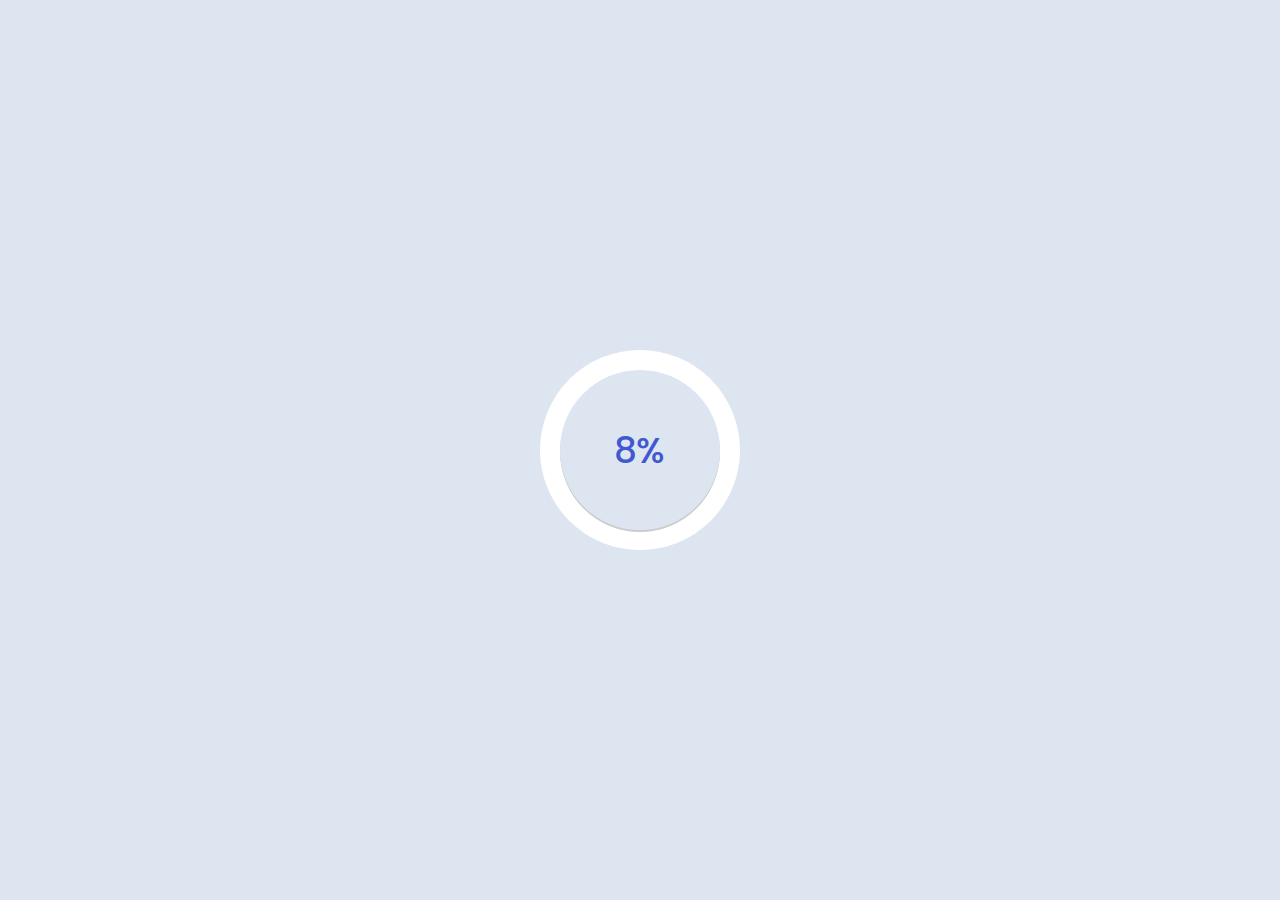
<file: circular-progress-bar/index.html>
<!DOCTYPE html>
<html lang="pt-br">
  <head>
    <meta charset="UTF-8" />
    <meta http-equiv="X-UA-Compatible" content="IE=edge" />
    <meta name="viewport" content="width=device-width, initial-scale=1.0" />

    <title>Circular Progress Bar</title>

    <link rel="stylesheet" href="./style.css" />
  </head>
  <body>
    <div class="circular">
      <div class="inner"></div>

      <div class="numb">0%</div>

      <div class="circle">
        <div class="bar left">
          <div class="progress"></div>
        </div>

        <div class="bar right">
          <div class="progress"></div>
        </div>
      </div>
    </div>
    <script>
      const numb = document.querySelector(".numb");

      let counter = 0;

      setInterval(() => {
        if (counter === 100) {
          clearInterval();
        } else {
          counter += 1;
          numb.textContent = counter + "%";
        }
      }, 80);
    </script>
  </body>
</html>
</file>
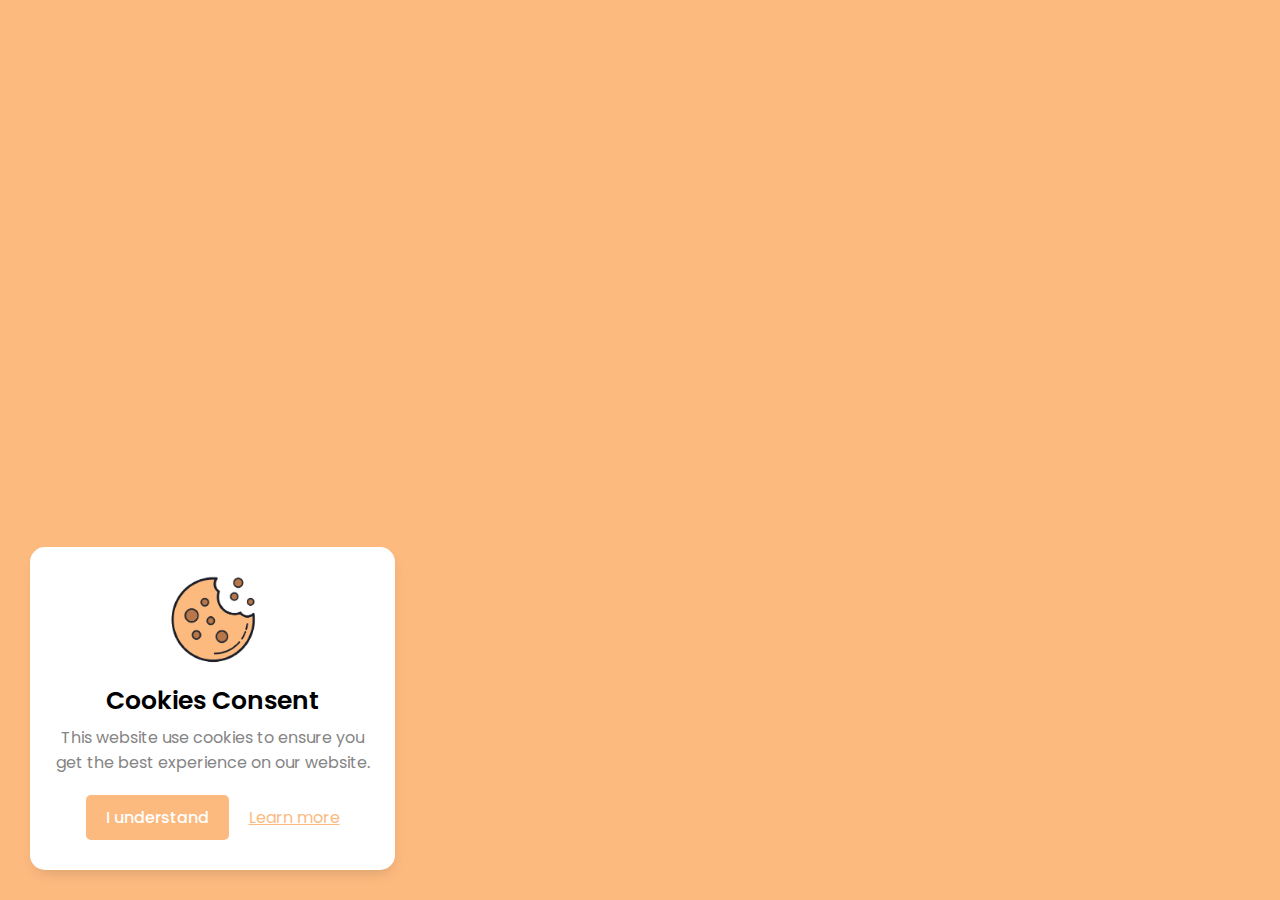
<file: cookie-consent-box/index.html>
<!DOCTYPE html>
<html>
  <head>
    <meta charset="UTF-8" />
    <meta http-equiv="X-UA-Compatible" content="IE=edge" />
    <meta name="viewport" content="width=device-width, initial-scale=1.0" />

    <link rel="stylesheet" href="./style.css" />

    <title>Cookie Consent Box</title>
  </head>
  <body>
    <div class="wrapper">
      <img src="./cookie.png" alt="Cookie Image" />

      <div class="content">
        <header>Cookies Consent</header>

        <p>
          This website use cookies to ensure you get the best experience on our
          website.
        </p>

        <div class="buttons">
          <button class="item">I understand</button>
          <a href="#" class="item">Learn more</a>
        </div>
      </div>
    </div>

    <script>
      const cookieBox = document.querySelector(".wrapper"),
        acceptBtn = cookieBox.querySelector("button");

      acceptBtn.onclick = () => {
        //setting cookie for 1 month, after one month it'll be expired automatically
        document.cookie = "CookieBy=RafaelSilva; max-age=" + 60 * 60 * 24 * 30;

        if (document.cookie) {
          //if cookie is set
          cookieBox.classList.add("hide"); //hide cookie box
        } else {
          //if cookie not set then alert an error
          alert(
            "O cookie não pode ser definido! Desbloqueie este site da configuração de cookies do seu navegador."
          );
        }
      };
      let checkCookie = document.cookie.indexOf("CookieBy=RafaelSilva"); //checking our cookie
      //if cookie is set then hide the cookie box else show it
      checkCookie != -1
        ? cookieBox.classList.add("hide")
        : cookieBox.classList.remove("hide");
    </script>
  </body>
</html>
</file>
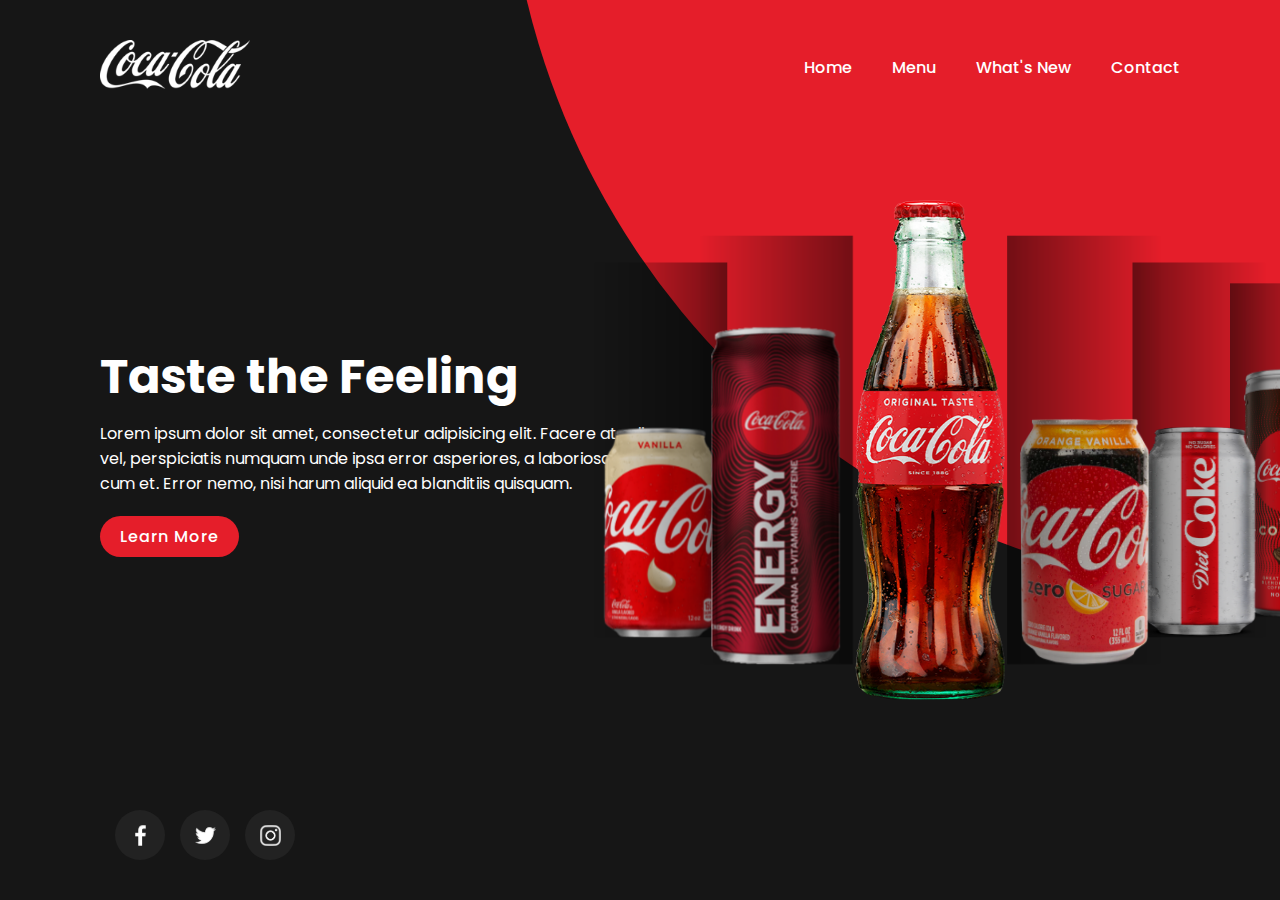
<file: landing-page-coca-cola/index.html>
<!DOCTYPE html>
<html lang="en">
  <head>
    <meta charset="UTF-8" />
    <meta http-equiv="X-UA-Compatible" content="IE=edge" />
    <meta name="viewport" content="width=device-width, initial-scale=1.0" />
    <title>Cocacola Website Landing Page</title>
    <link
      rel="stylesheet"
      href="https://unpkg.com/swiper/swiper-bundle.min.css"
    />
    <link rel="stylesheet" href="./style.css" />
  </head>
  <body>
    <section>
      <div class="circle"></div>
      <header>
        <a href="#"
          ><img src="./assets/logo.png" alt="Logo Cocacola" class="logo"
        /></a>
        <div class="toggle" onclick="toggleMenu()"></div>
        <ul class="navigation">
          <li><a href="#">Home</a></li>
          <li><a href="#">Menu</a></li>
          <li><a href="#">What's New</a></li>
          <li><a href="#">Contact</a></li>
        </ul>
      </header>
      <div class="content">
        <div class="textBox">
          <h2>Taste the Feeling</h2>
          <p>
            Lorem ipsum dolor sit amet, consectetur adipisicing elit. Facere at
            odio vel, perspiciatis numquam unde ipsa error asperiores, a
            laboriosam cum et. Error nemo, nisi harum aliquid ea blanditiis
            quisquam.
          </p>
          <a href="#">Learn More</a>
        </div>
        <div class="imgBox">
          <div class="swiper-container">
            <div class="swiper-wrapper">
              <div class="swiper-slide">
                <img src="./assets/cocacola1.png" alt="Cocacola 1" />
              </div>
              <div class="swiper-slide">
                <img src="./assets/cocacola2.png" alt="Cocacola 2" />
              </div>
              <div class="swiper-slide">
                <img src="./assets/cocacola3.png" alt="Cocacola 3" />
              </div>
              <div class="swiper-slide">
                <img src="./assets/cocacola4.png" alt="Cocacola 4" />
              </div>
              <div class="swiper-slide">
                <img src="./assets/cocacola5.png" alt="Cocacola 5" />
              </div>
              <div class="swiper-slide">
                <img src="./assets/cocacola6.png" alt="Cocacola 6" />
              </div>
            </div>
          </div>
        </div>
      </div>
      <ul class="sci">
        <li>
          <a href="#"
            ><img src="./assets/facebook.png" alt="Logo Facebook"
          /></a>
        </li>
        <li>
          <a href="#"><img src="./assets/twitter.png" alt="Logo Twitter" /></a>
        </li>
        <li>
          <a href="#"
            ><img src="./assets/instagram.png" alt="Logo Instagram"
          /></a>
        </li>
      </ul>
    </section>
    <script src="https://unpkg.com/swiper/swiper-bundle.min.js"></script>
    <script>
      let swiper = new Swiper(".swiper-container", {
        effect: "coverflow",
        grabCursor: true,
        centeredSlides: true,
        slidesPerView: "auto",
        coverflowEffect: {
          rotate: 0,
          stretch: 0,
          depth: 200,
          modifier: 1,
          slideShadows: true,
        },
        pagination: {
          el: ".swiper-pagination",
        },
        loop: true,
      });

      const toggleMenu = () => {
        const menuToggle = document.querySelector(".toggle");
        const navigation = document.querySelector(".navigation");
        menuToggle.classList.toggle("active");
        navigation.classList.toggle("active");
      };
    </script>
  </body>
</html>
</file>
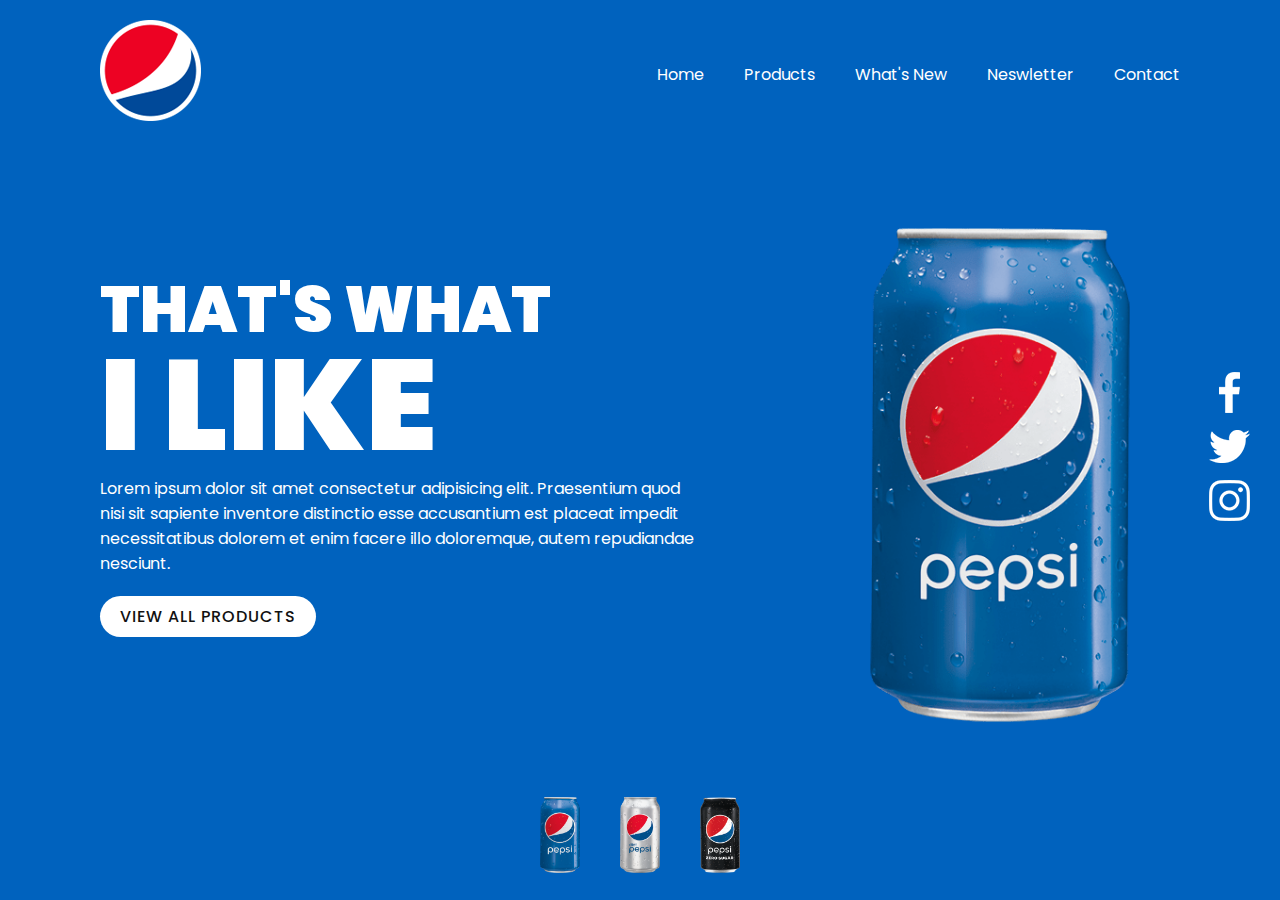
<file: landing-page-pepsi/index.html>
<!DOCTYPE html>
<html lang="en">
  <head>
    <meta charset="UTF-8" />
    <meta http-equiv="X-UA-Compatible" content="IE=edge" />
    <meta name="viewport" content="width=device-width, initial-scale=1.0" />
    <title>Pepsi Website Landing Page</title>
    <link rel="stylesheet" href="./style.css" />
  </head>
  <body>
    <section class="sec">
      <header>
        <a href="#"><img src="./assets/logo.png" alt="Logo Pepsi" /></a>
        <div class="toggleMenu" onclick="menuToggle();"></div>
        <ul class="navigation">
          <li><a href="#">Home</a></li>
          <li><a href="#">Products</a></li>
          <li><a href="#">What's New</a></li>
          <li><a href="#">Neswletter</a></li>
          <li><a href="#">Contact</a></li>
        </ul>
      </header>
      <div class="content">
        <div class="textBox">
          <h2>That's What<br /><span>I like</span></h2>
          <p>
            Lorem ipsum dolor sit amet consectetur adipisicing elit. Praesentium
            quod nisi sit sapiente inventore distinctio esse accusantium est
            placeat impedit necessitatibus dolorem et enim facere illo
            doloremque, autem repudiandae nesciunt.
          </p>
          <a href="#">View All Products</a>
        </div>
        <div class="imgBox">
          <img src="./assets/pepsi001.png" alt="Pepsi Can" class="pepsi" />
        </div>
      </div>
      <ul class="thumb">
        <li>
          <img
            src="./assets/pepsi001.png"
            alt="Pepsi Can 1"
            onclick="imgSlider('./assets/pepsi001.png');changeBgColor('#0062be')"
          />
        </li>
        <li>
          <img
            src="./assets/pepsi002.png"
            alt="Pepsi Can 2"
            onclick="imgSlider('./assets/pepsi002.png');changeBgColor('#e60c2c')"
          />
        </li>
        <li>
          <img
            src="./assets/pepsi003.png"
            alt="Pepsi Can 3"
            onclick="imgSlider('./assets/pepsi003.png');changeBgColor('#1e1e1e')"
          />
        </li>
      </ul>
      <ul class="sci">
        <li>
          <a href="#"><img src="./assets/facebook.png" alt="Facebook" /></a>
        </li>
        <li>
          <a href="#"><img src="./assets/twitter.png" alt="Twitter" /></a>
        </li>
        <li>
          <a href="#"><img src="./assets/instagram.png" alt="Instagram" /></a>
        </li>
      </ul>
    </section>
    <script src="./script.js"></script>
  </body>
</html>
</file>
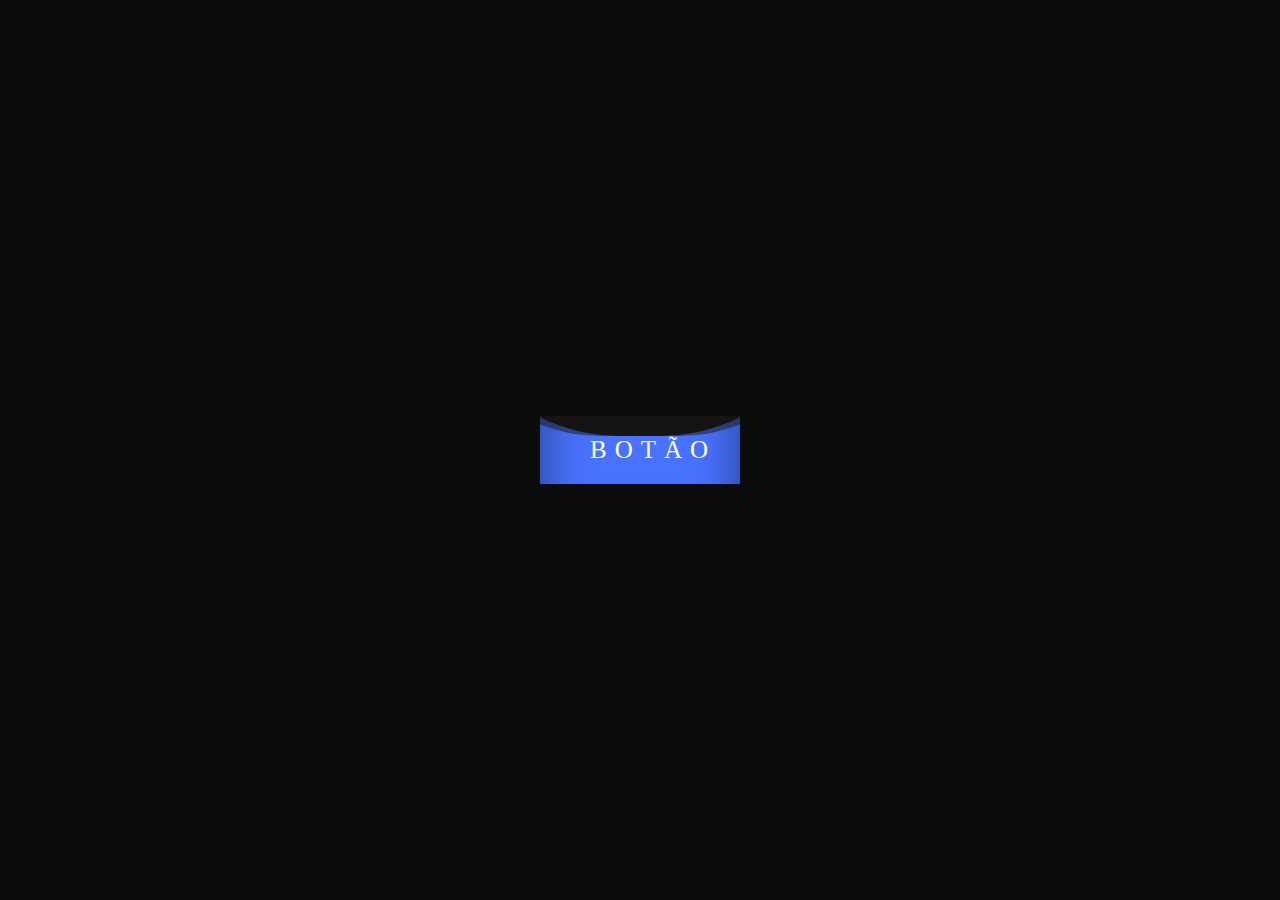
<file: liquid-button-animation/index.html>
<!DOCTYPE html>
<html>
<head>
    <meta charset="UTF-8">
    <meta http-equiv="X-UA-Compatible" content="IE=edge">
    <meta name="viewport" content="width=device-width, initial-scale=1.0">
    <link rel="stylesheet" href="./style.css">
    <title>Liquid Button Animation Effects</title>
</head>
<body>
    <a href="#">
        <span>Botão</span>
        <div class="liquid"></div>
    </a>
</body>
</html>
</file>
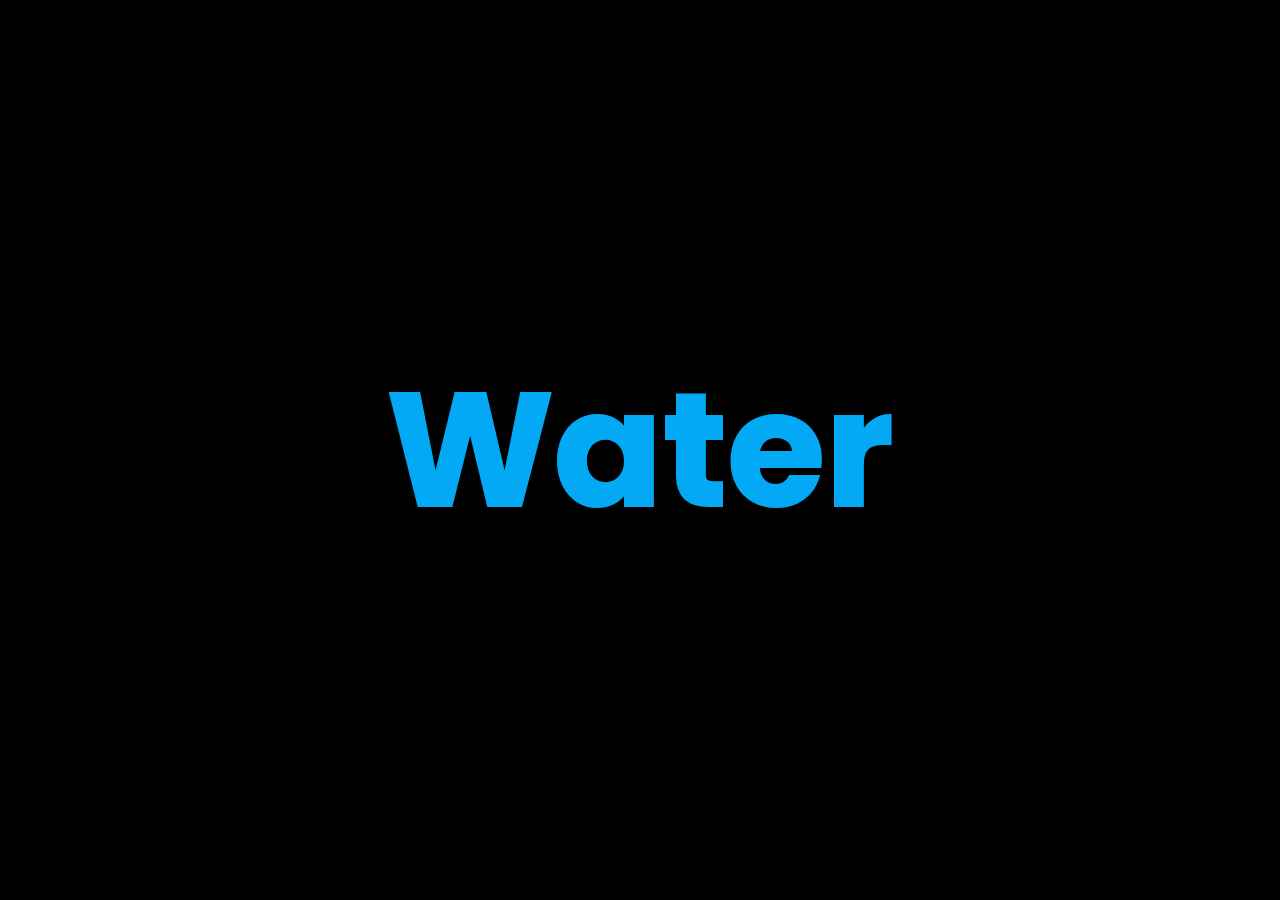
<file: water-wave-text-animation/index.html>
<!DOCTYPE html>
<html>
  <head>
    <meta charset="UTF-8" />
    <meta http-equiv="X-UA-Compatible" content="IE=edge" />
    <meta name="viewport" content="width=device-width, initial-scale=1.0" />

    <link rel="preconnect" href="https://fonts.gstatic.com" />
    <link
      href="https://fonts.googleapis.com/css2?family=Poppins:wght@100;200;300;400;500;600;700;800;900&display=swap"
      rel="stylesheet"
    />
    <link rel="stylesheet" href="./styles.css" />
    <title>Water Wave</title>
  </head>
  <body>
    <div class="content">
      <h2>Water</h2>
      <h2>Water</h2>
    </div>
  </body>
</html>
</file>
<file: circular-progress-bar/style.css>
@import url("https://fonts.googleapis.com/css2?family=Poppins:wght@200;300;400;500;600;700;800;900&display=swap");

* {
  margin: 0;
  padding: 0;
  box-sizing: border-box;
  font-family: "Poppins", sans-serif;
}

html,
body {
  display: grid;
  height: 100%;
  text-align: center;
  place-items: center;
  background: #dde6f0;
}

.circular {
  height: 100px;
  width: 100px;
  transform: scale(2);
}

.circular .inner {
  position: absolute;
  z-index: 6;
  top: 50%;
  left: 50%;
  height: 80px;
  width: 80px;
  margin: -40px 0 0 -40px;
  background: #dde6f0;
  border-radius: 100%;
  box-shadow: 0 1px 0 rgba(0, 0, 0, 0.2);
}

.circular .numb {
  position: absolute;
  top: 50%;
  left: 50%;
  transform: translate(-50%, -50%);
  z-index: 10;
  font-size: 18px;
  font-weight: 500;
  color: #4158d0;
}

.circular .bar {
  position: absolute;
  width: 100%;
  height: 100%;
  background: #fff;
  -webkit-border-radius: 100%;
  clip: rect(0px, 100px, 100px, 50px);
}

.circle .bar .progress {
  position: absolute;
  width: 100%;
  height: 100%;
  -webkit-border-radius: 100%;
  clip: rect(0px, 50px, 100px, 0px);
  background: #4158d0;
}

.circle .left .progress {
  z-index: 1;
  animation: left 4s linear both;
}

@keyframes left {
  100% {
    transform: rotate(180deg);
  }
}

.circle .right {
  z-index: 3;
  transform: rotate(180deg);
}

.circle .right .progress {
  animation: right 4s linear both;
  animation-delay: 4s;
}

@keyframes right {
  100% {
    transform: rotate(180deg);
  }
}
</file>
<file: cookie-consent-box/style.css>
@import url("https://fonts.googleapis.com/css2?family=Poppins:wght@200;300;400;500;600;700&display=swap");
* {
  margin: 0;
  padding: 0;
  box-sizing: border-box;
  font-family: "Poppins", sans-serif;
}

body {
  background: #fcba7f;
}

.wrapper {
  position: absolute;
  bottom: 30px;
  left: 30px;
  max-width: 365px;
  background: #fff;
  padding: 25px 25px 30px 25px;
  border-radius: 15px;
  box-shadow: 1px 7px 14px -5px rgba(0, 0, 0, 0.15);
  text-align: center;
}

.wrapper.hide {
  opacity: 0;
  pointer-events: none;
  transform: scale(0.8);
  transition: all 0.3s ease;
}

::selection {
  color: #fff;
  background: #fcba7f;
}

.wrapper img {
  max-width: 90px;
}

.content header {
  font-size: 25px;
  font-weight: 600;
}

.content {
  margin-top: 10px;
}

.content p {
  color: #858585;
  margin: 5px 0 20px 0;
}

.content .buttons {
  display: flex;
  align-items: center;
  justify-content: center;
}

.buttons button {
  padding: 10px 20px;
  border: none;
  outline: none;
  color: #fff;
  font-size: 16px;
  font-weight: 500;
  border-radius: 5px;
  background: #fcba7f;
  cursor: pointer;
  transition: all 0.3s ease;
}

.buttons button:hover {
  transform: scale(0.97);
}

.buttons .item {
  margin: 0 10px;
}

.buttons a {
  color: #fcba7f;
}
</file>
<file: landing-page-coca-cola/style.css>
@import url("https://fonts.googleapis.com/css2?family=Poppins:wght@200;300;400;500;600;700;800;900&display=swap");

* {
  margin: 0;
  padding: 0;
  box-sizing: border-box;
  font-family: "Poppins", sans-serif;
}

section {
  position: relative;
  width: 100%;
  min-height: 100vh;
  padding: 100px;
  display: flex;
  justify-content: space-between;
  align-items: center;
  background: #161616;
}

section .circle {
  position: absolute;
  top: 0;
  left: 0;
  width: 100%;
  height: 100%;
  background: #e51e2a;
  clip-path: circle(70% at right -20%);
}

header {
  position: absolute;
  top: 0;
  left: 0;
  width: 100%;
  padding: 40px 100px;
  display: flex;
  justify-content: space-between;
  align-items: center;
}

header .logo {
  position: relative;
  max-width: 150px;
}

header .navigation {
  position: relative;
  display: flex;
}

header .navigation li {
  list-style: none;
}

header .navigation li a {
  display: inline-block;
  color: #fff;
  font-weight: 500;
  text-decoration: none;
  margin-left: 40px;
}

.content {
  position: relative;
  width: 100%;
  display: flex;
  justify-content: space-between;
  align-items: center;
}

.content .textBox {
  position: relative;
  max-width: 600px;
  margin-right: 20px;
}

.content .textBox h2 {
  color: #fff;
  font-size: 3em;
  margin-bottom: 10px;
  line-height: 1.4em;
  font-weight: 700;
}

.content .textBox p {
  color: #fff;
}

.content .textBox a {
  display: inline-block;
  margin-top: 20px;
  padding: 8px 20px;
  background: #e51e2a;
  color: #fff;
  border-radius: 40px;
  font-weight: 500;
  letter-spacing: 1px;
  text-decoration: none;
}

.sci {
  position: absolute;
  bottom: 40px;
  left: 100px;
  display: flex;
  justify-content: center;
  align-items: center;
}

.sci li {
  list-style: none;
}

.sci li a {
  display: inline-block;
  margin-left: 15px;
  background: #222;
  width: 50px;
  height: 50px;
  display: flex;
  justify-content: center;
  align-items: center;
  border-radius: 50%;
  transition: 0.2s ease-in-out;
}

.sci li a:hover {
  background: #e51e2a;
  transform: translateY(-10px);
}

.sci li a img {
  filter: invert(1);
  transform: scale(0.5);
}

/* ***** SLIDER ***** */
.swiper-container {
  width: 100%;
  padding-top: 50px;
  padding-bottom: 50px;
}

.swiper-slide {
  background-position: center;
  background-size: cover;
  width: 180px;
  height: 500px;
  display: flex;
  justify-content: center;
}

.content .imgBox {
  width: 500px;
  display: flex;
  justify-content: flex-end;
}

.content .imgBox img {
  max-width: 150px;
}

.swiper-slide img {
  position: absolute;
  bottom: 0;
  max-height: 100%;
}

.swiper-container-3d .swiper-slide-shadow-left,
.swiper-container-3d .swiper-slide-shadow-right {
  background-image: none;
}

@media (max-width: 991px) {
  header {
    padding: 40px;
  }

  section {
    padding: 150px 40px;
  }

  .sci {
    position: absolute;
    bottom: 40px;
    left: 40px;
  }

  .content {
    flex-direction: column;
  }

  .content .textBox,
  .content .imgBox {
    max-width: 100%;
  }

  .swiper-slide {
    height: 300px;
  }

  header .navigation {
    display: none;
  }

  header .navigation.active {
    position: fixed;
    top: 0;
    left: 0;
    width: 100%;
    height: 100%;
    background: #e51e2a;
    display: flex;
    flex-direction: column;
    justify-content: center;
    align-items: center;
    z-index: 10;
  }

  header .navigation li a {
    margin: 10px 0;
    font-size: 1.5em;
    font-weight: 300;
  }

  .toggle {
    position: relative;
    width: 30px;
    height: 30px;
    background: url(./assets/menu.png);
    background-size: 30px;
    background-repeat: no-repeat;
    background-position: center;
    cursor: pointer;
    z-index: 10000;
  }

  .toggle.active {
    position: fixed;
    right: 40px;
    background: url(./assets/close.png);
    background-size: 25px;
    background-repeat: no-repeat;
    background-position: center;
  }
}
</file>
<file: landing-page-pepsi/style.css>
@import url("https://fonts.googleapis.com/css?family=Poppins:200,300,400,500,600,700,800,900&display=swap");

* {
  margin: 0;
  padding: 0;
  box-sizing: border-box;
  font-family: "Poppins", sans-serif;
}

section {
  position: relative;
  width: 100%;
  min-height: 100vh;
  padding: 100px;
  display: flex;
  justify-content: space-between;
  align-items: center;
  background: #0062be;
  transition: 0.5s;
}

header {
  position: absolute;
  top: 0;
  left: 0;
  width: 100%;
  padding: 20px 100px;
  display: flex;
  justify-content: space-between;
  align-items: center;
}

header .logo {
  position: relative;
  max-width: 80px;
}

header ul {
  position: relative;
  display: flex;
}

header ul li {
  list-style: none;
}

header ul li a {
  display: inline-block;
  color: #fff;
  font-weight: 400;
  margin-left: 40px;
  text-decoration: none;
}

.content {
  position: relative;
  width: 100%;
  display: flex;
  justify-content: space-between;
  align-items: center;
}

.content .textBox {
  position: relative;
  max-width: 600px;
}

.content .textBox h2 {
  color: #fff;
  font-size: 4em;
  line-height: 1.5em;
  font-weight: 900;
  text-transform: uppercase;
}

.content .textBox h2 span {
  font-size: 2em;
}

.content .textBox p {
  color: #fff;
}

.content .textBox a {
  display: inline-block;
  margin-top: 20px;
  padding: 8px 20px;
  background: #fff;
  color: #111;
  border-radius: 40px;
  font-weight: 500;
  letter-spacing: 1px;
  text-decoration: none;
  text-transform: uppercase;
}

.content .imgBox {
  width: 600px;
  display: flex;
  padding-right: 50px;
  margin-top: 50px;
  justify-content: flex-end;
}

.content .imgBox img {
  max-width: 260px;
}

.thumb {
  position: absolute;
  left: 50%;
  bottom: 20px;
  transform: translateX(-50%);
  display: flex;
}

.thumb li {
  list-style: none;
  display: inline-block;
  margin: 0 20px;
  cursor: pointer;
  transition: 0.5s;
}

.thumb li:hover {
  transform: translateY(-15px);
}

.thumb li img {
  max-width: 40px;
}

.sci {
  position: absolute;
  top: 50%;
  right: 30px;
  transform: translateY(-50%);
  display: flex;
  justify-content: center;
  align-items: center;
  flex-direction: column;
}

.sci li {
  list-style: none;
}

.sci li a {
  display: inline-block;
  filter: invert(1);
  margin: 5px 0;
  transition: scale(0.6);
}

@media (max-width: 991px) {
  section {
    padding: 40px;
    padding-bottom: 140px;
  }

  header {
    padding: 20px 40px;
  }

  header .logo {
    position: relative;
    max-width: 60px;
  }

  header ul {
    position: fixed;
    top: 0;
    left: 0;
    width: 100%;
    height: 100%;
    background: #fff;
    z-index: 1;
    flex-direction: column;
    align-items: center;
    justify-content: center;
    transition: 0.2s;
    visibility: hidden;
    opacity: 0;
  }

  header ul.active {
    visibility: visible;
    opacity: 1;
  }

  header ul li a {
    display: inline-block;
    color: #111;
    font-weight: 400;
    margin-left: 0;
    text-decoration: none;
    font-size: 2em;
    margin: 10px 0;
  }

  header ul li a:hover {
    color: #ed0223;
  }

  .toggleMenu {
    position: relative;
    width: 40px;
    height: 40px;
    background: url(./assets/menu.png);
    background-position: center;
    background-size: 30px;
    background-repeat: no-repeat;
    z-index: 2;
    cursor: pointer;
  }

  .toggleMenu.active {
    background: url(./assets/close.png);
    background-position: center;
    background-size: 25px;
    background-repeat: no-repeat;
    filter: invert(1);
  }

  .content {
    flex-direction: column;
    margin-top: 80px;
  }

  .content .textBox {
    position: relative;
    max-width: 100%;
    padding-right: 20px;
  }

  .content .textBox h2 {
    font-size: 3em;
  }

  .content .textBox a {
    font-size: 14px;
    padding: 8px 15px;
  }

  .content .imgBox {
    width: 100%;
    display: flex;
    padding-right: 0;
    margin-top: 50px;
    justify-content: center;
  }

  .content .imgBox img {
    max-width: 150px;
  }

  .thumb li img {
    max-width: 30px;
  }

  .sci {
    position: absolute;
    top: 50%;
    right: 0;
    width: 50px;
    background: rgba(0, 0, 0, 0.2);
    transform: translateY(-50%);
    display: flex;
    justify-content: center;
    align-items: center;
  }
}
</file>
<file: liquid-button-animation/style.css>
* {
  margin: 0;
  padding: 0;
  box-sizing: border-box;
  font-family: consolas;
}

body {
  display: flex;
  justify-content: center;
  align-items: center;
  min-height: 100vh;
  background: #0c0c0c;
}

a {
  position: relative;
  padding: 20px 50px;
  display: block;
  text-decoration: none;
  text-transform: uppercase;
  width: 200px;
  overflow: hidden;
}

a span {
  position: relative;
  z-index: 1;
  color: #fff;
  font-size: 25px;
  letter-spacing: 8px;
}

a .liquid {
  position: absolute;
  left: 0;
  top: -80px;
  width: 200px;
  height: 200px;
  background: #4973ff;
  box-shadow: inset 0 0 50px rgba(0, 0, 0, 0.5);
  transition: 0.5s;
}

a:hover .liquid {
    top: -120px;
}

a .liquid::before,
a .liquid::after {
  content: "";
  position: absolute;
  width: 200%;
  height: 200%;
  top: 0;
  left: 50%;
  transform: translate(-50%, -75%);
}

a .liquid::before {
  border-radius: 45%;
  background: rgba(20, 20, 20, 1);
  animation: animate 5s linear infinite;
}

a .liquid::after {
  border-radius: 40%;
  background: rgba(20, 20, 20, 0.5);
  animation: animate 10s linear infinite;
}

@keyframes animate {
  0% {
    transform: translate(-50%, -75%) rotate(0deg);
  }

  100% {
    transform: translate(-50%, -75%) rotate(360deg);
  }
}
</file>
<file: water-wave-text-animation/styles.css>
* {
  margin: 0;
  padding: 0;
  box-sizing: border-box;
  font-family: "Poppins", sans-serif;
}

body {
  display: flex;
  justify-content: center;
  align-items: center;
  min-height: 100vh;
  background: #000;
}

.content {
  position: relative;
}

.content h2 {
  position: absolute;
  transform: translate(-50%, -50%);
  font-size: 10rem;
}

.content h2:nth-child(1) {
  color: transparent;
  -webkit-text-stroke: 2px #03a9f4;
}

.content h2:nth-child(2) {
  color: #03a9f4;
  animation: animate 4s ease-in-out infinite;
}

@keyframes animate {
  0%,
  100% {
    clip-path: polygon(
      0% 45%,
      15% 44%,
      32% 50%,
      54% 60%,
      70% 61%,
      84% 59%,
      100% 52%,
      100% 100%,
      0% 100%
    );
  }

  50% {
    clip-path: polygon(
      0% 60%,
      16% 65%,
      34% 66%,
      51% 62%,
      67% 50%,
      84% 45%,
      100% 46%,
      100% 100%,
      0% 100%
    );
  }
}
</file>
